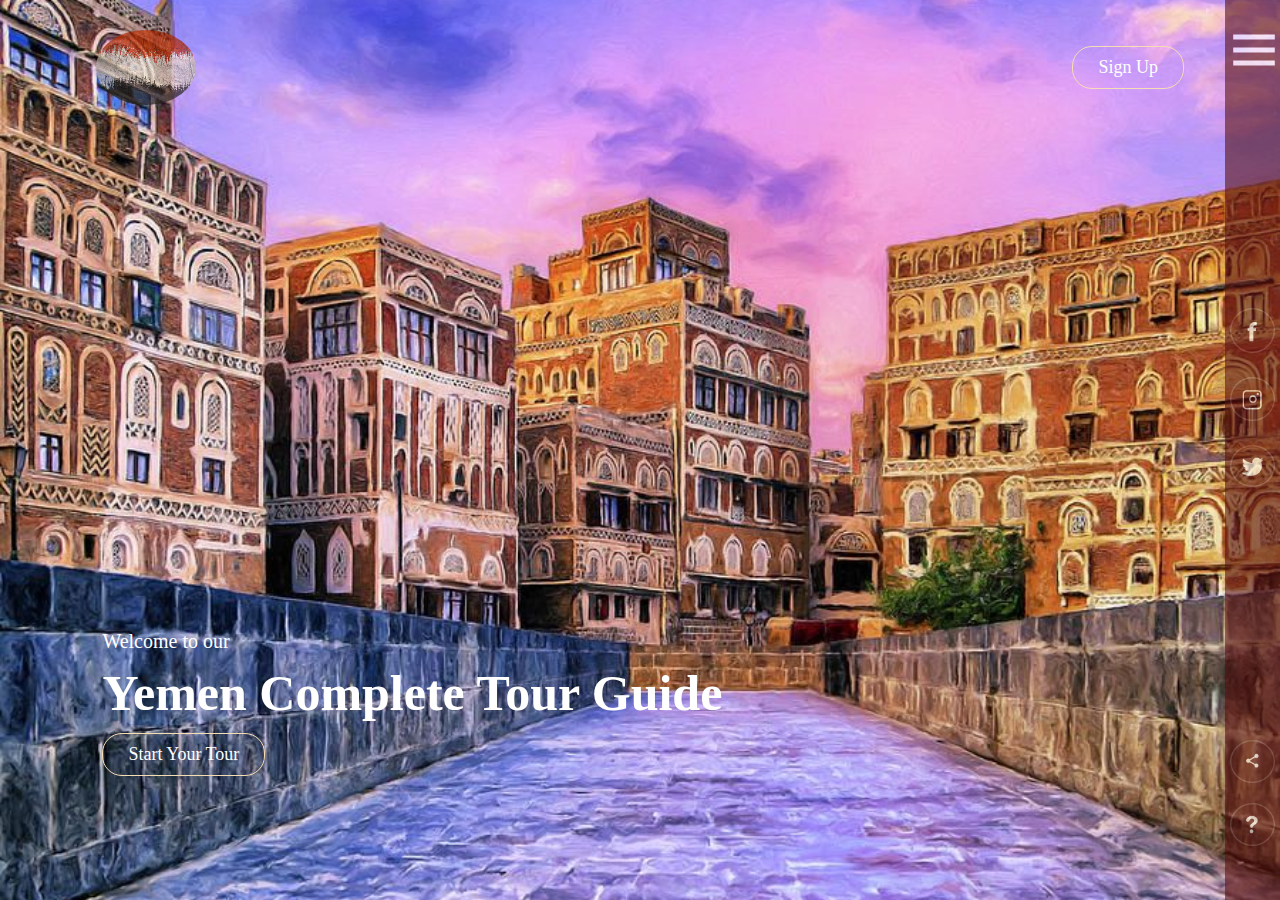
<file: index.html>
<!DOCTYPE html>
<html lang="en">
  <head>
    <meta charset="UTF-8" />
    <meta name="viewport" content="width=device-width, initial-scale=1.0" />
    <link rel="stylesheet" href="style.css" />
    <title>Document</title>
  </head>
  <body>
    <div class="hero">
      <div class="navbar">
        <img src="images/YEMENFLAG.jpg" class="logo" />
        <button type="button">Sign Up</button>
      </div>

      <div class="content">
        <small>Welcome to our</small>
        <h1>Yemen Complete Tour Guide</h1>
        <button onclick="window.location.href='tour.html'" type="button">
          Start Your Tour
        </button>
      </div>

      <div class="side-bar">
        <input
          id="page-nav-toggle"
          class="main-navigation-toggle"
          type="checkbox"
        />
        <label for="page-nav-toggle">
          <svg class="icon--menu-toggle" viewBox="0 0 60 30">
            <g class="icon-group">
              <g class="icon--menu">
                <path d="M 6 0 L 54 0" />
                <path d="M 6 15 L 54 15" />
                <path d="M 6 30 L 54 30" />
              </g>
              <g class="icon--close">
                <path d="M 15 0 L 45 30" />
                <path d="M 15 30 L 45 0" />
              </g>
            </g>
          </svg>
        </label>

        <nav class="main-navigation">
          <ul>
            <li><a href="#0">Home</a></li>
            <li><a href="#0">About</a></li>
            <li><a href="#0">Contact</a></li>
            <li><a href="#0">Dance</a></li>
          </ul>
        </nav>

        <div class="social-links">
          <img src="images/fb.png" />
          <img src="images/ig.png" />
          <img src="images/tw.png" />
        </div>

        <div class="useful-links">
          <img src="images/share.png" />
          <img src="images/info.png" />
        </div>
      </div>

      <div class="anmi1">
        <img src="images/autumn.png" style="animation-delay: 1s" />
        <img src="images/autumn.png" style="animation-delay: 0s" />
        <img src="images/autumn.png" style="animation-delay: 2s" />
        <img src="images/autumn.png" style="animation-delay: 3s" />
        <img src="images/autumn.png" style="animation-delay: 3s" />
        <img src="images/autumn.png" style="animation-delay: 2s" />
        <img src="images/autumn.png" style="animation-delay: 5.5s" />
      </div>
    </div>
  </body>
</html>
</file>
<file: style.css>
* {
  margin: 0;
  padding: 0;
  font-family: serif;
}

.hero {
  width: 100%;
  height: 100vh;
  background-image: url(images/Background1.jpg);
  background-size: cover;
  background-position: center;
  overflow: hidden;
  position: relative;
}

.navbar {
  width: 85%;
  height: 15%;
  margin: auto;
  display: flex;
  align-items: center;
  justify-content: space-between;
}

.logo {
  width: 100px;
  opacity: 0.7;
  border-radius: 50%;
}

button {
  cursor: pointer;
  background: transparent;
  border: 1px solid wheat;
  border-radius: 20px;
  padding: 10px 25px;
  color: white;
  font-size: 18px;
}

button:hover {
  background-color: #581212;
  border: none;
}

.content {
  top: 55%;
  left: 8%;
  position: relative;
  color: white;
}

h1 {
  font-size: 50px;
  line-height: 80px;
}

small {
  font-size: 20px;
}

.side-bar {
  width: 55px;
  height: 100%;
  background: #581212;
  opacity: 0.6;
  position: absolute;
  right: 0;
  top: 0;
}

.menu {
  display: block;
  margin: 40px auto 0;
  cursor: pointer;
  width: 25px;
}

.social-links img {
  width: 45px;
  cursor: pointer;
  margin-top: 20px;
  margin-left: 5px;
}

.social-links {
  position: absolute;
  top: 32%;
}

.useful-links img {
  display: flex;

  width: 45px;
  cursor: pointer;
  margin-top: 20px;
  margin-left: 5px;
}

.useful-links {
  position: absolute;
  top: 80%;
}

.anmi1 img {
  width: 50px;
  opacity: 0.7;
  animation: anmi1 7s linear infinite;
}

.anmi1 {
  display: flex;
  align-items: center;
  justify-content: space-around;
  position: absolute;
  bottom: -10%;
  width: 100%;
}

@keyframes anmi1 {
  0% {
    transform: translateY(0);
    opacity: 0;
  }
  50% {
    opacity: 1;
  }
  70% {
    opacity: 1;
  }
  100% {
    transform: translateY(-80vh);
    opacity: 0;
  }
}

@import url("https://fonts.googleapis.com/css?family=Merriweather:900&display=swap");
:root {
  --color-primary: #002626;
  --color-secondary: #f0f7ee;
  --duration: 1s;
  --nav-duration: calc(var(--duration) / 4);
  --ease: cubic-bezier(0.215, 0.61, 0.355, 1);
  --space: 1rem;
  --font-primary: "Helvetica", sans-serif;
  --font-heading: "Merriweather", serif;
  --font-size: 1.125rem;
  --line-height: 1.5;
}

.main-navigation-toggle {
  position: fixed;
  height: 1px;
  width: 1px;
  overflow: hidden;
  clip: rect(1px, 1px, 1px, 1px);
  white-space: nowrap;
}
.main-navigation-toggle + label {
  position: fixed;
  top: calc(var(--space) * 1.5);
  right: calc(var(--space) * 2);
  cursor: pointer;
  z-index: 2;
}

.icon--menu-toggle {
  --size: calc(1rem + 4vmin);
  display: flex;
  align-items: center;
  justify-content: center;
  width: var(--size);
  height: var(--size);
  stroke-width: 6;

  margin-left: -20px;
  position: absolute;
}

.icon-group {
  transform: translateX(0);
  transition: transform var(--nav-duration) var(--ease);
}

.icon--menu {
  stroke: white;
}

.icon--close {
  stroke: var(--color-secondary);
  transform: translateX(-100%);
}

.main-navigation {
  position: fixed;
  top: 0;
  left: 0;
  display: flex;
  align-items: center;
  width: 100%;
  height: 100%;
  transform: translateX(-100%);
  transition: transform var(--nav-duration);
  z-index: 1;
}
.main-navigation:after {
  content: "";
  position: absolute;
  top: 0;
  left: 0;
  width: 100%;
  height: 100%;
  background-color: var(--color-primary);
  transform-origin: 0 50%;
  z-index: -1;
}
.main-navigation ul {
  font-size: 12vmin;
  font-family: var(--font-heading);
  width: 100%;
}
.main-navigation li {
  --border-size: 1vmin;
  display: flex;
  align-items: center;
  position: relative;
  overflow: hidden;
}
.main-navigation li:after {
  content: "";
  position: absolute;
  bottom: 0;
  left: 0;
  width: 100%;
  height: var(--border-size);
  background-color: var(--color-secondary);
  transform-origin: 0 50%;
  transform: translateX(-100%) skew(15deg);
}
.main-navigation a {
  display: inline-block;
  width: 100%;
  max-width: 800px;
  margin: 0 auto;
  color: var(--color-secondary);
  line-height: 1;
  text-decoration: none;
  user-select: none;
  padding: var(--space) calc(var(--space) * 2)
    calc(var(--space) + var(--border-size) / 2);
  transform: translateY(100%);
}

.main-content {
  margin: 6rem auto;
  max-width: 70ch;
  padding: 0 calc(var(--space) * 2);
  transform: translateX(0);
  transition: transform calc(var(--nav-duration) * 2) var(--ease);
}
.main-content > * + * {
  margin-top: calc(var(--space) * var(--line-height));
}

.main-navigation-toggle:checked ~ label .icon--menu-toggle .icon-group {
  transform: translateX(100%);
}
.main-navigation-toggle:checked ~ .main-content {
  transform: translateX(10%);
}
.main-navigation-toggle:checked ~ .main-navigation {
  transition-duration: 0s;
  transform: translateX(0);
}
.main-navigation-toggle:checked ~ .main-navigation:after {
  animation: nav-bg var(--nav-duration) var(--ease) forwards;
}
.main-navigation-toggle:checked ~ .main-navigation li:after {
  animation: nav-line var(--duration) var(--ease) forwards;
}
.main-navigation-toggle:checked ~ .main-navigation a {
  animation: link-appear calc(var(--duration) * 1.5) var(--ease) forwards;
}
.main-navigation-toggle:checked ~ .main-navigation li:nth-child(1):after,
.main-navigation-toggle:checked ~ .main-navigation li:nth-child(1) a {
  animation-delay: calc((var(--duration) / 2) * 1 * 0.125);
}
.main-navigation-toggle:checked ~ .main-navigation li:nth-child(2):after,
.main-navigation-toggle:checked ~ .main-navigation li:nth-child(2) a {
  animation-delay: calc((var(--duration) / 2) * 2 * 0.125);
}
.main-navigation-toggle:checked ~ .main-navigation li:nth-child(3):after,
.main-navigation-toggle:checked ~ .main-navigation li:nth-child(3) a {
  animation-delay: calc((var(--duration) / 2) * 3 * 0.125);
}
.main-navigation-toggle:checked ~ .main-navigation li:nth-child(4):after,
.main-navigation-toggle:checked ~ .main-navigation li:nth-child(4) a {
  animation-delay: calc((var(--duration) / 2) * 4 * 0.125);
}

@keyframes nav-bg {
  from {
    transform: translateX(-100%) skewX(-15deg);
  }
  to {
    transform: translateX(0);
  }
}
@keyframes nav-line {
  0% {
    transform: scaleX(0);
    transform-origin: 0 50%;
  }
  35% {
    transform: scaleX(1.001);
    transform-origin: 0 50%;
  }
  65% {
    transform: scaleX(1.001);
    transform-origin: 100% 50%;
  }
  100% {
    transform: scaleX(0);
    transform-origin: 100% 50%;
  }
}
@keyframes link-appear {
  0%,
  25% {
    transform: translateY(100%);
  }
  50%,
  100% {
    transform: translateY(0);
  }
}
</file>
